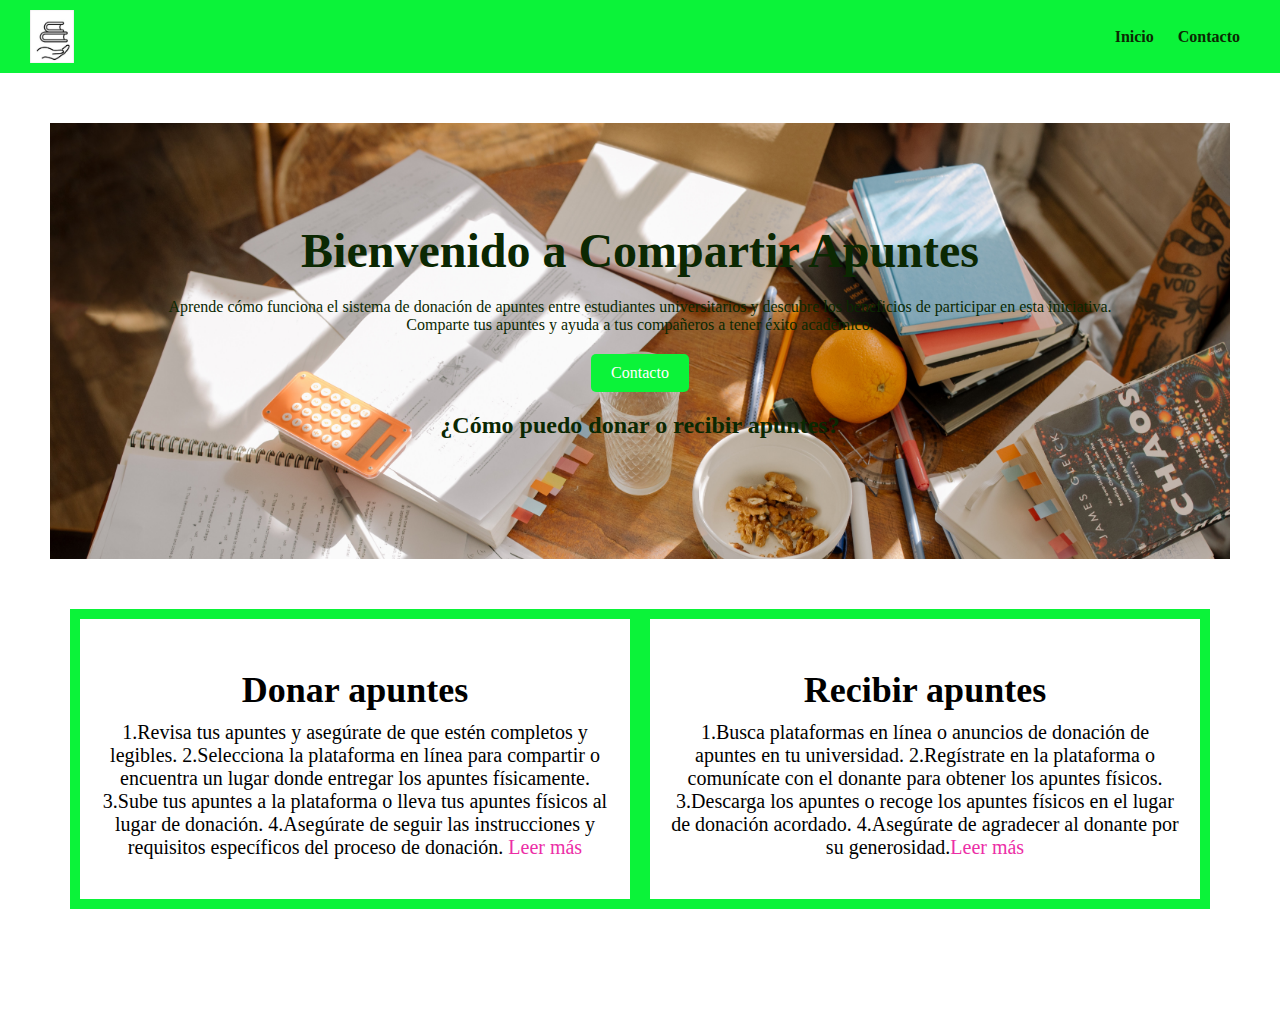
<file: Index.html>
<!DOCTYPE html>
<html lang="es">
<head>
    <meta charset="UTF-8">
    <meta name="viewport" content="width=device-width, initial-scale=1.0">
    <title>Compartiendo Apuntes</title>
    <link rel="stylesheet" href="styles.css">
</head>
<body>
    <header>
        <div class="logo">
            <img src="logo.jpg" alt="Logo de Compartir Apuntes">
        </div>
        <nav>
            <ul>
                <li><a href="index.html">Inicio</a></li>
                <li><a href="contacto.html">Contacto</a></li>
            </ul>
        </nav>
    </header>
    <main>
        <section class="hero">
            <h1>Bienvenido a Compartir Apuntes</h1>
            <p>Aprende cómo funciona el sistema de donación de apuntes entre
                estudiantes universitarios y descubre los beneficios de participar en esta
                iniciativa. Comparte tus apuntes y ayuda a tus compañeros a tener éxito
                académico.</p>
            <a href="contacto.html" class="cta-button">Contacto</a>
            <section>
                <h2>¿Cómo puedo donar o recibir apuntes?</h2>
            </section>
        </section>
        <section class="articles">
            <article class="article">
                
                <h2>Donar apuntes</h2>
                <p> 1.Revisa tus apuntes y asegúrate de que estén
                    completos y legibles.
                    
                    2.Selecciona la plataforma en línea para
                    compartir o encuentra un lugar donde
                    entregar los apuntes físicamente.
                    
                    3.Sube tus apuntes a la plataforma o lleva tus
                    apuntes físicos al lugar de donación.
                    
                    4.Asegúrate de seguir las instrucciones y
                    requisitos específicos del proceso de
                    donación. <a href="#">Leer más</a></p>
            </article>
            <article class="article">
                <h2>Recibir apuntes</h2>
                <p>
                    1.Busca plataformas en línea o anuncios de
                    donación de apuntes en tu universidad.
                   
                    2.Regístrate en la plataforma o comunícate con
                    el donante para obtener los apuntes físicos.
                    
                    3.Descarga los apuntes o recoge los apuntes
                    físicos en el lugar de donación acordado.
                    
                    4.Asegúrate de agradecer al donante por su
                    generosidad.<a href="#">Leer más</a></p>
            </article>
        </section>
    </main>
</body>
</html>
</file>
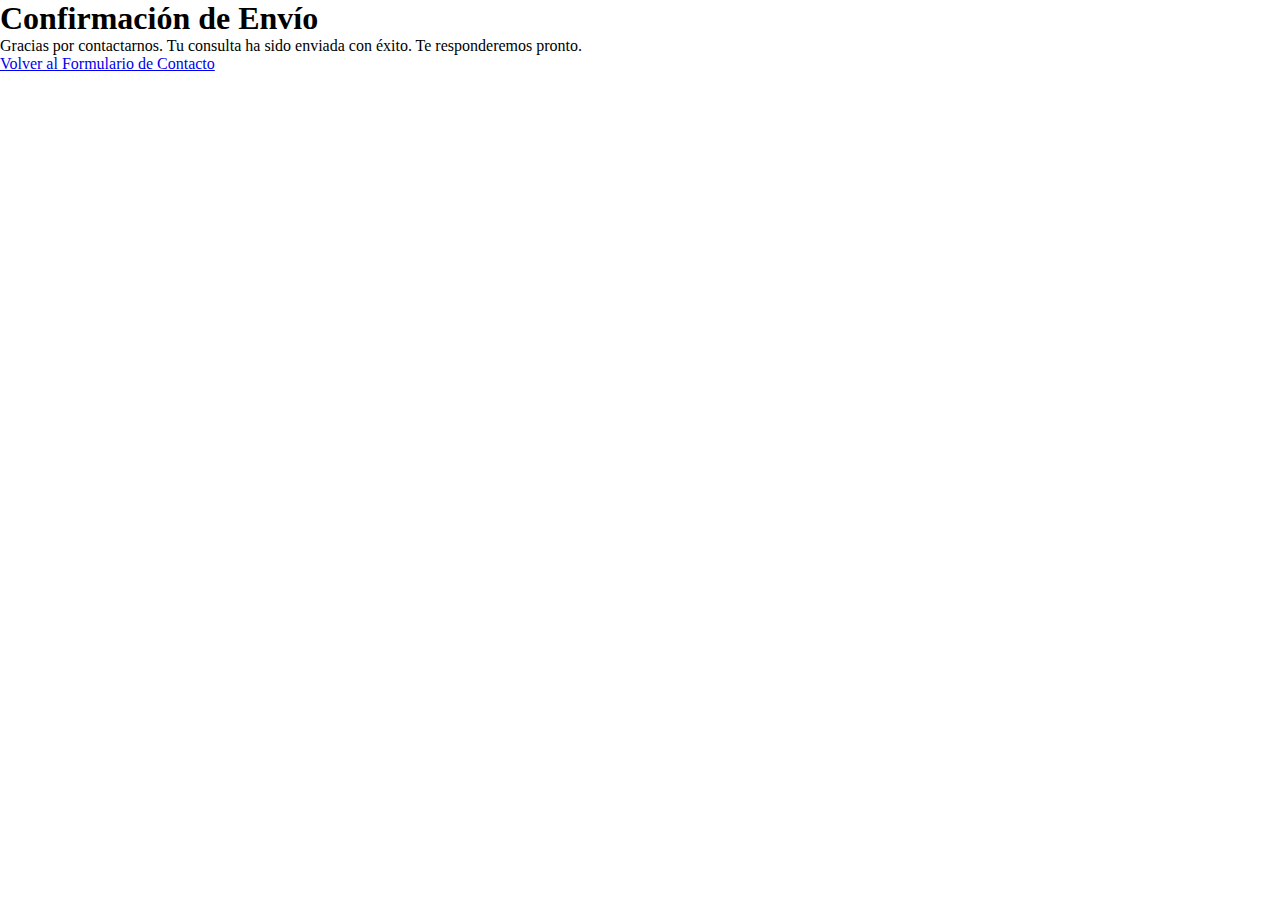
<file: confirmacion.html>
<!DOCTYPE html>
<html lang="es">
<head>
    <meta charset="UTF-8">
    <meta name="viewport" content="width=device-width, initial-scale=1.0">
    <title>Confirmación de Envío</title>
    <link rel="stylesheet" href="styles.css">
</head>
<body>
    <div class="container">
        <h1>Confirmación de Envío</h1>
        <p>Gracias por contactarnos. Tu consulta ha sido enviada con éxito. Te responderemos pronto.</p>
        <a href="index.html" class="back-link">Volver al Formulario de Contacto</a>
    </div>
</body>
</html>
</file>
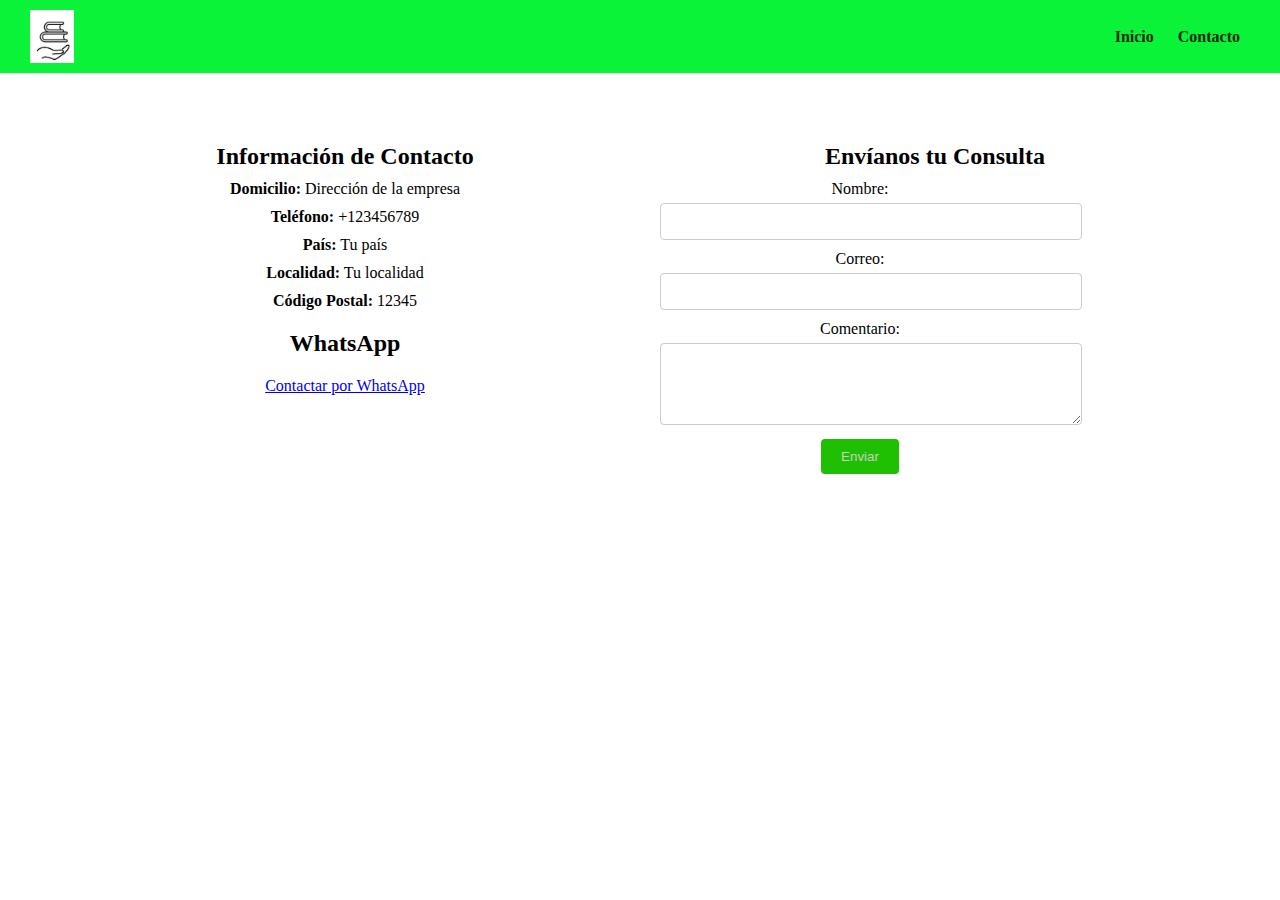
<file: contacto.html>
<!DOCTYPE html>
<html lang="es">
<head>
    <meta charset="UTF-8">
    <meta name="viewport" content="width=device-width, initial-scale=1.0">
    <title>Contacto - Compartir Apuntes</title>
    <link rel="stylesheet" href="styles.css">
</head>
<body>
    <header>
        <div class="logo">
            <img src="logo.jpg" alt="Logo de Compartir Apuntes">
        </div>
        <nav>
            <ul>
                <li><a href="index.html">Inicio</a></li>
                <li><a href="contacto.html">Contacto</a></li>
            </ul>
        </nav>
    </header>
    <main>
        <section class="contact">
            <div class="contact-info">
                <h1>Información de Contacto</h1>
                <ul>
                    <li><strong>Domicilio:</strong> Dirección de la empresa</li>
                    <li><strong>Teléfono:</strong> +123456789</li>
                    <li><strong>País:</strong> Tu país</li>
                    <li><strong>Localidad:</strong> Tu localidad</li>
                    <li><strong>Código Postal:</strong> 12345</li>
                </ul>
                <h2>WhatsApp</h2>
                 <!-- Inserta aquí el enlace de WhatsApp -->
                 <a href="https://wa.me/XXXXXXXXXX?text=Hola" target="_blank">Contactar por WhatsApp</a>
            </div>
            <div class="contact-form">
                <h1>Envíanos tu Consulta</h1>
                <form form method="post" action="enviar.php">
                    <label for="nombre">Nombre:</label>
                    <input type="text" id="nombre" name="nombre" required>

                    <label for="correo">Correo:</label>
                    <input type="email" id="correo" name="correo" required>

                    <label for="comentario">Comentario:</label>
                    <textarea id="comentario" name="comentario" rows="4" required></textarea>

                    <button type="submit">Enviar</button>
                </form>
            </div>
        </section>
        <section class="map">
            <!-- Coloca aquí tu mapa de Google Maps o código de mapa interactivo -->
            
                       <iframe src="https://www.google.com/maps/embed?pb=!1m18!1m12!1m3!1d3281.5934056243345!2d-58.70198852499669!3d-34.664969972932376!2m3!1f0!2f0!3f0!3m2!1i1024!2i768!4f13.1!3m3!1m2!1s0x95bcbf86ef457285%3A0xd8055b178c177d4c!2sUniversidad%20Nacional%20del%20Oeste!5e0!3m2!1ses!2sar!4v1695747016879!5m2!1ses!2sar" width="600" height="450" style="border:0;" allowfullscreen="" loading="lazy" referrerpolicy="no-referrer-when-downgrade"></iframe>
        </section>
    </main>
</body>
</html>
</file>
<file: styles.css>
/* Reset de estilos para quitar márgenes y rellenos predeterminados */
body, h1, p, ul {
    margin: 0;
    padding: 0;
}

/* Estilo de la barra de navegación */
header {
    background-color: #0bf339;
    color: #fff;
    padding: 10px 0;
    display: flex;
    justify-content: space-between; /* Alinea el logo y la navegación en los extremos */
    align-items: center; /* Centra verticalmente los elementos en la barra de navegación */
}

nav ul {
    list-style-type: none;
}

nav ul li {
    display: inline;
    margin-right: 20px;
}

nav ul li a {
    text-decoration: none;
    color: #0b2802;
    font-weight: bold;
}

/* Estilo del logo */
.logo {
    height: 53px; /* Establece una altura máxima para el logo */
    display: flex;
    align-items: center; /* Centra verticalmente el logo dentro de su contenedor */
}

.logo img {
    height: 100%; /* Establece la altura del logo al 100% de su contenedor */
    margin-left: 30px; /* Espaciado entre el logo y la navegación */
}

/* Otros estilos de la barra de navegación */
nav ul {
    list-style-type: none;
    margin-right: 20px;
}

nav ul li a:hover {
    color: #ec2ea6; /* Cambia el color al pasar el mouse por encima */
}



/* Estilo de la sección principal */
main {
    text-align: center;
    padding: 50px;
}

.hero {
    background-image: url('fondo.jpg');
    background-size: cover;
    color: #0b2802;
    padding: 100px;
}

.hero h1 {
    font-size: 48px;
    margin-bottom: 20px;
}

.cta-button {
    display: inline-block;
    padding: 10px 20px;
    background-color: #0bf339;
    color: #fff;
    text-decoration: none;
    border-radius: 5px;
    margin-top: 20px;
}

/* Estilo de la sección de artículos */
.articles {
    display: flex;
    justify-content: space-between;
    margin: 50px auto;
    max-width: 1200px;
    padding: 0 20px;
}

/* Estilo de cada artículo */
.article {
    flex-basis: calc(50% - 20px);
    background-color: #fff;
    border: 10px solid #0bf339;
    padding: 20px;
}

.article h2 {
    font-size: 36px;
    margin-bottom: 10px;
}

.article p {
    font-size: 20px;
    margin-bottom: 20px;
}

.article a {
    text-decoration: none;
    color: #ec2ea6;
}


/* Estilo de la sección de contacto */
/* Estilos para el diseño de la página */
        .contact {
            display: flex;
            flex-wrap: wrap; /* Permite que los elementos se ajusten en una fila cuando el espacio es insuficiente */
            justify-content: space-between;
            align-items: flex-start;
        }

        .contact-info,
        .contact-form {
            flex: 1;
            padding: 20px;
            box-sizing: border-box;
        }

        .map {
            flex: 1;
            padding: 20px;
            box-sizing: border-box;
            max-width: 100%; /* Para asegurarse de que el mapa no exceda el tamaño del contenedor */
            overflow: hidden; /* Oculta cualquier contenido que exceda el tamaño del contenedor */
        }

        .map iframe {
            width: 100%; /* Hace que el iframe ocupe el 100% del ancho del contenedor */
            height: 100%; /* Hace que el iframe ocupe el 100% de la altura del contenedor */
        }

        /* Estilos para la sección de contacto */
        .contact-info h1,
        .contact-form h1 {
            font-size: 24px;
            margin-bottom: 10px;
        }

        .contact-info ul {
            list-style: none;
            padding: 0;
        }

        .contact-info ul li {
            margin-bottom: 10px;
        }

        .contact-form form {
            max-width: 400px;
        }

        .contact-form label {
            display: block;
            margin-bottom: 5px;
        }

        .contact-form input[type="text"],
        .contact-form input[type="email"],
        .contact-form textarea {
            width: 100%;
            padding: 10px;
            margin-bottom: 10px;
            border: 1px solid #ccc;
            border-radius: 4px;
        }

        .contact-form button {
            background-color: #1fbf02;
            color: #ccc;
            border: none;
            padding: 10px 20px;
            border-radius: 4px;
            cursor: pointer;
        }

        .contact-form button:hover {
            background-color: #ec2ea6;
        }
</file>
